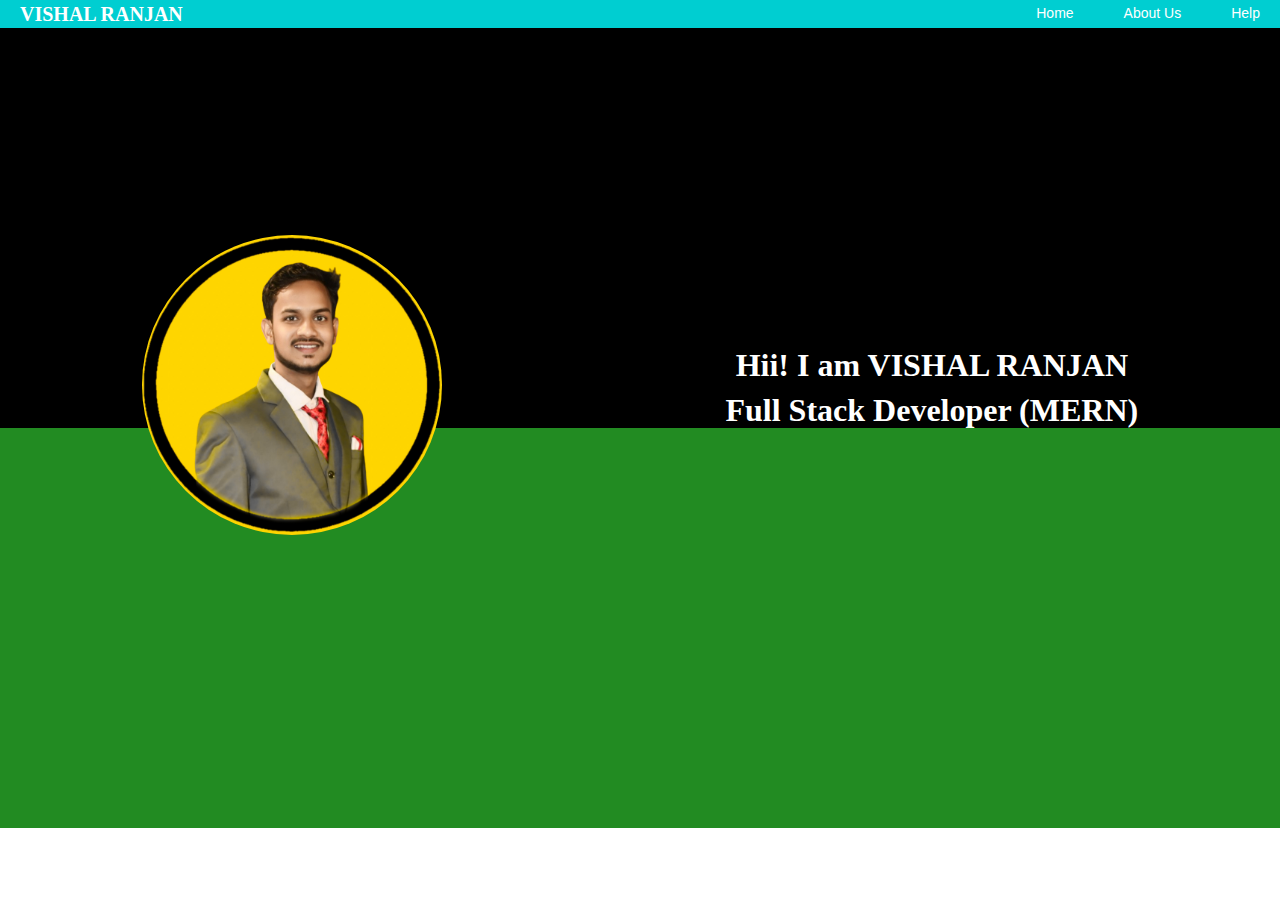
<file: project1/index.html>
<!DOCTYPE html>
<html lang="en">
<head>
    <meta charset="UTF-8">
    <meta name="viewport" content="width=device-width, initial-scale=1.0">
    <title>Document</title>
    <link rel="stylesheet" href="style.css">
</head>
<body>
    <header>
        <nav class="container">
            <div class="logo">VISHAL RANJAN</div>
            <ul>
              <a href="#">  <li>Home</li></a>
              <a href="#">  <li>About Us</li></a>
              <a href="#">  <li>Help</li></a>
              
                
            </ul>
        </nav>
    </header>


    <main>
        <section class="hero">
           <div class="Hero-contain">
            <div class="img1"><img src="Picsart_24-08-07_12-00-52-895.jpg" alt="">  </div>
            <h1><span class="hii">Hii!</span> I am <span class="vishal">VISHAL RANJAN</span>
            <br>Full Stack Developer (MERN) </h1>
           
            
           </div>
        </section>
    </main>

<div class="contain">
    <div class="gridcontain">
    <div class="project1"></div>
    <div class="project2"></div>
    <div class="project3"></div>
    <div class="project4"></div>
    </div>
</div>




</body>
</html>
</file>
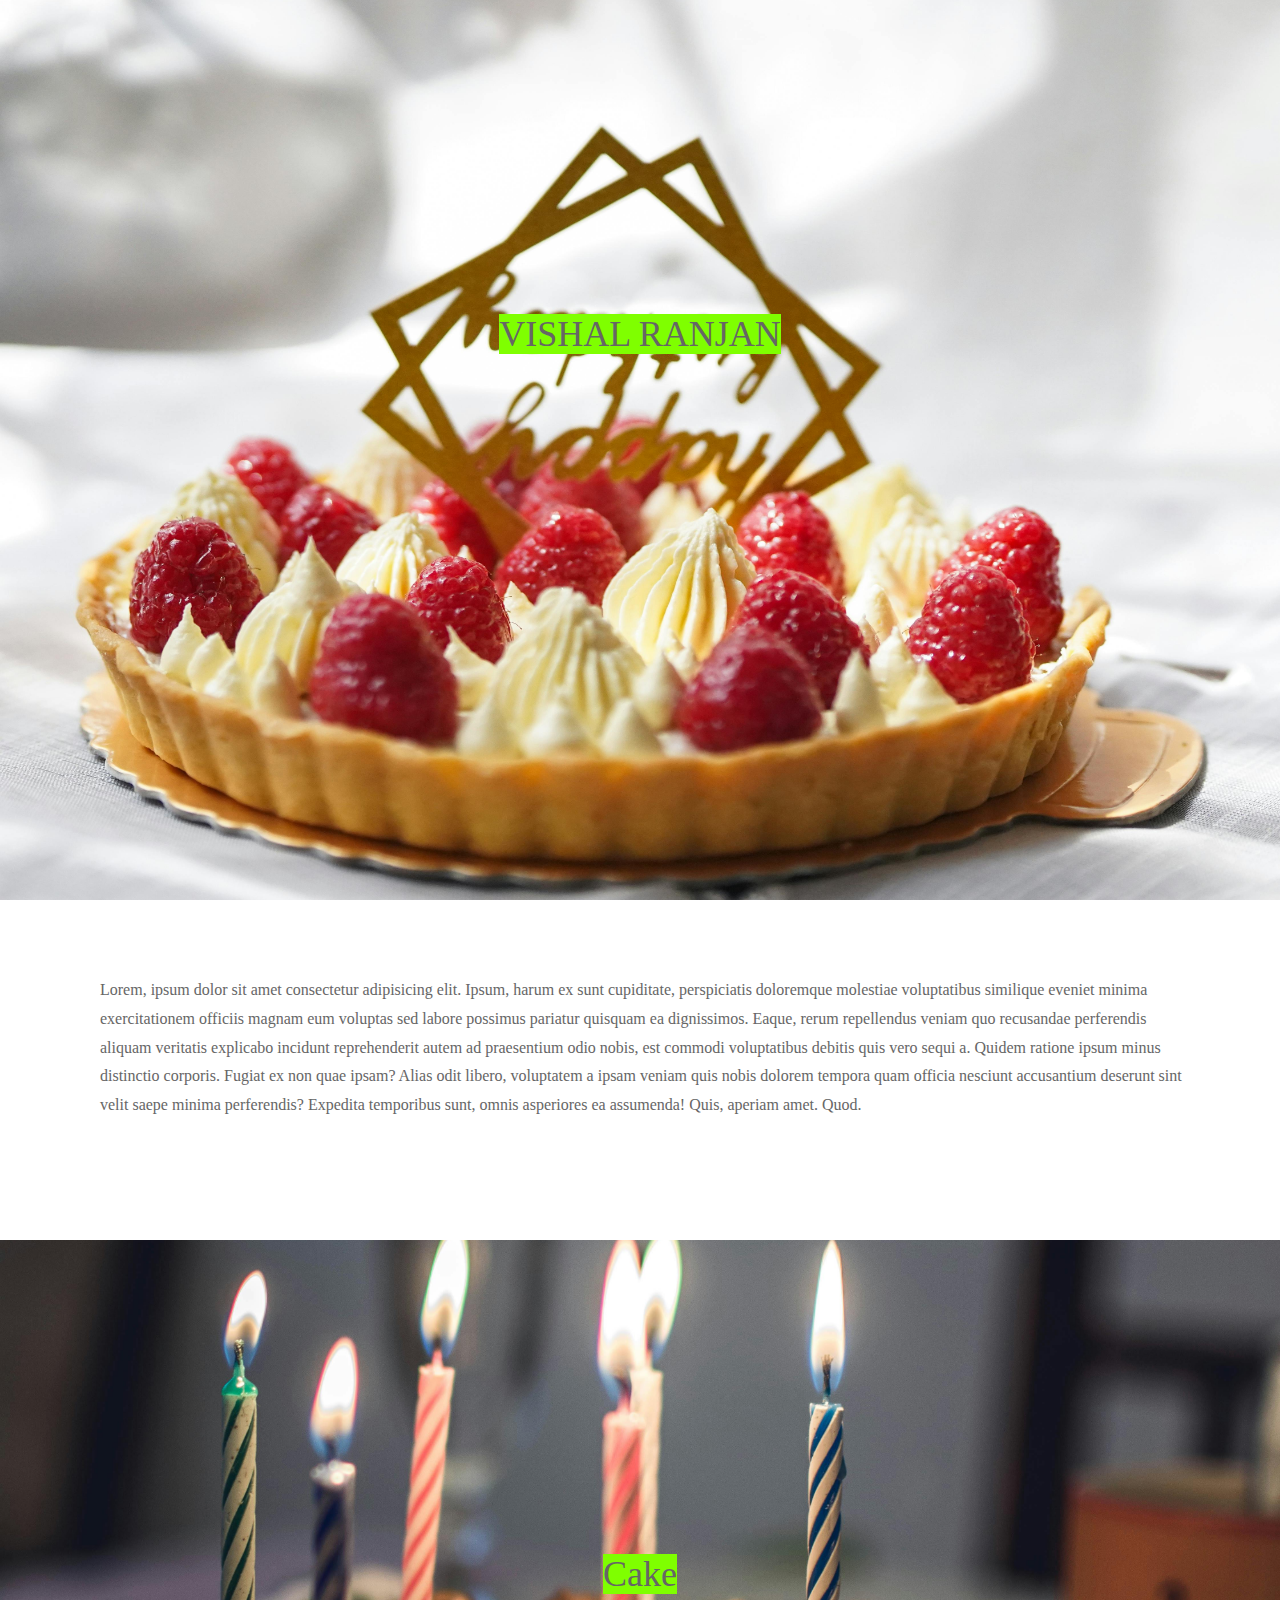
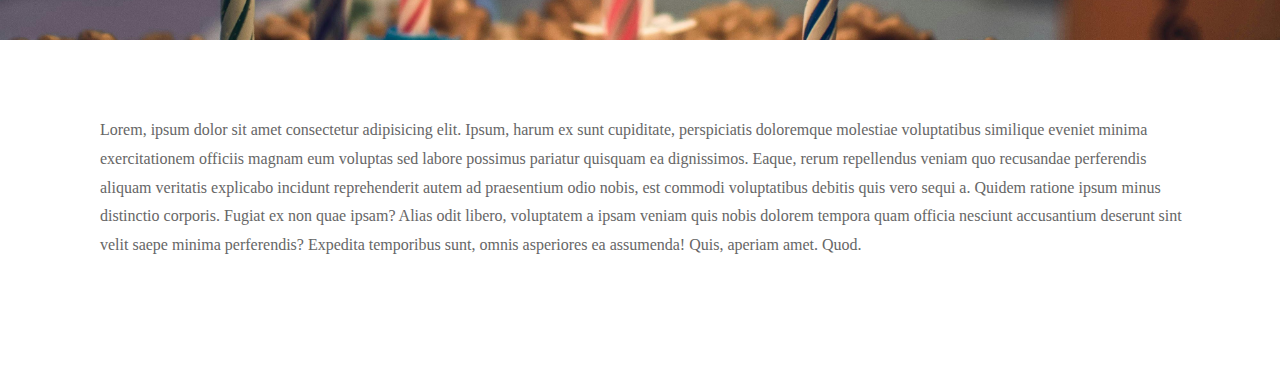
<file: project2/index.html>
<!DOCTYPE html>
<html lang="en">
<head>
    <meta charset="UTF-8">
    <meta name="viewport" content="width=device-width, initial-scale=1.0">
    <title>Document</title>
    <link rel="stylesheet" href="style.css">
</head>
<body>
    <section class="bg">
        <div class="text">
            <span class="bgtext"> 
                VISHAL RANJAN
            </span>
        </div>
    </section>
    <div class="para">
        <p>Lorem, ipsum dolor sit amet consectetur adipisicing elit. Ipsum, harum ex sunt cupiditate, perspiciatis doloremque molestiae voluptatibus similique eveniet minima exercitationem officiis magnam eum voluptas sed labore possimus pariatur quisquam ea dignissimos. Eaque, rerum repellendus veniam quo recusandae perferendis aliquam veritatis explicabo incidunt reprehenderit autem ad praesentium odio nobis, est commodi voluptatibus debitis quis vero sequi a. Quidem ratione ipsum minus distinctio corporis. Fugiat ex non quae ipsam? Alias odit libero, voluptatem a ipsam veniam quis nobis dolorem tempora quam officia nesciunt accusantium deserunt sint velit saepe minima perferendis? Expedita temporibus sunt, omnis asperiores ea assumenda! Quis, aperiam amet. Quod.</p>
    </div>
    <section class="bgcolor">
        <div class="text">
            <span class="bgtext"> 
                 Cake
            </span>
        </div>
    </section>
    <div class="para"> 
        <p>Lorem, ipsum dolor sit amet consectetur adipisicing elit. Ipsum, harum ex sunt cupiditate, perspiciatis doloremque molestiae voluptatibus similique eveniet minima exercitationem officiis magnam eum voluptas sed labore possimus pariatur quisquam ea dignissimos. Eaque, rerum repellendus veniam quo recusandae perferendis aliquam veritatis explicabo incidunt reprehenderit autem ad praesentium odio nobis, est commodi voluptatibus debitis quis vero sequi a. Quidem ratione ipsum minus distinctio corporis. Fugiat ex non quae ipsam? Alias odit libero, voluptatem a ipsam veniam quis nobis dolorem tempora quam officia nesciunt accusantium deserunt sint velit saepe minima perferendis? Expedita temporibus sunt, omnis asperiores ea assumenda! Quis, aperiam amet. Quod.</p>
    </div>
</body>
</html>
</file>
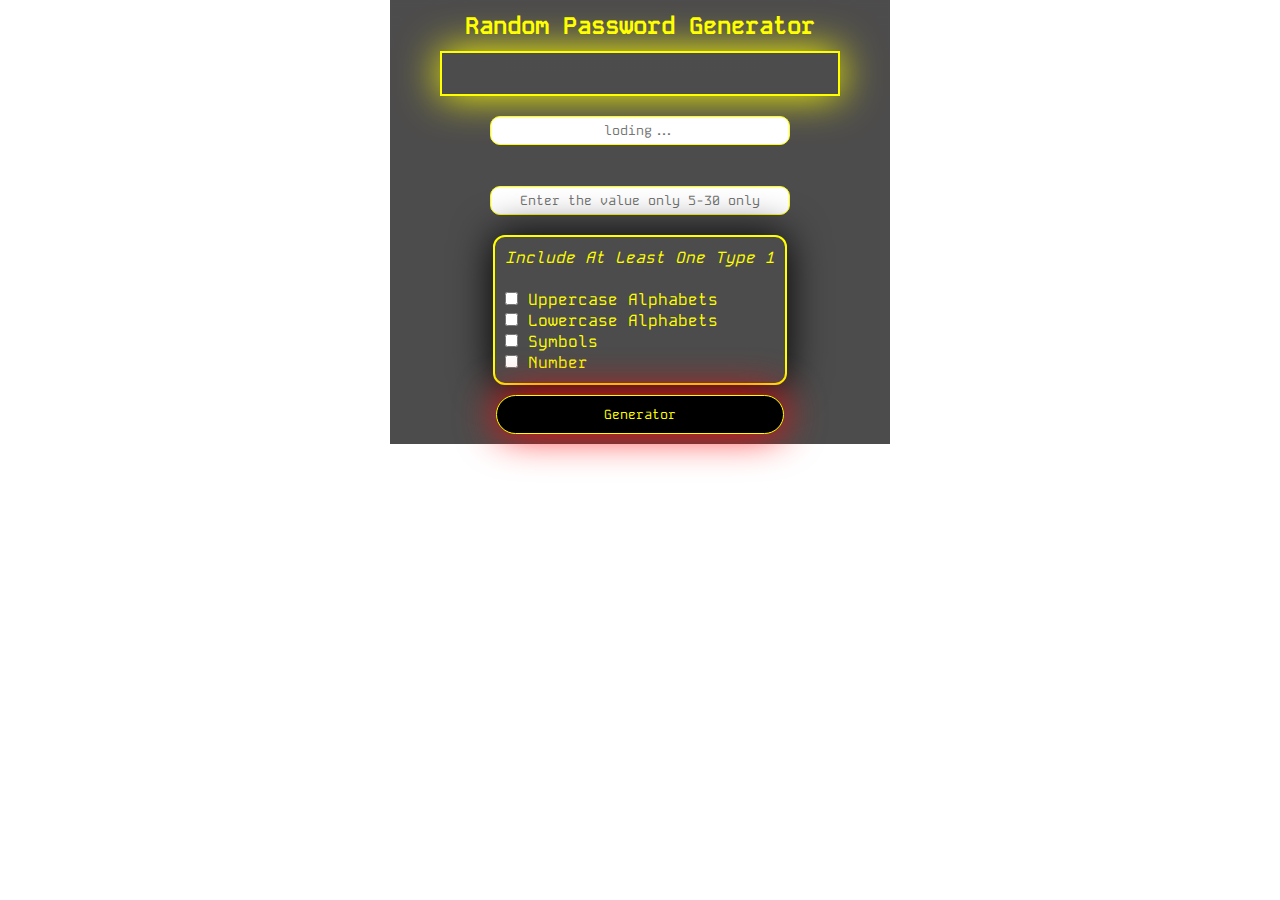
<file: project3/index.html>
<!DOCTYPE html>
<html lang="en">
<head>
    <meta charset="UTF-8">
    <meta name="viewport" content="width=device-width, initial-scale=1.0">
    <title>Document</title>
    <link rel="stylesheet" href="style.css">
    <link rel="preconnect" href="https://fonts.googleapis.com">
<link rel="preconnect" href="https://fonts.gstatic.com" crossorigin>
<link href="https://fonts.googleapis.com/css2?family=Kode+Mono:wght@400..700&display=swap" rel="stylesheet">

</head>
<body>
    
    <div class="first">
        <h2>Random Password Generator</h2>
        <div id="show"></div>
<div class="secondline">
     
        
    <input type="text" placeholder="loding..." readonly id="output"  class="hello">
   <br>
    <input type="text" id="inputbt" placeholder="Enter the value only 5-30 only"  class="hello">
   
    


    <div class="chekbox">
         <p><i>Include At Least One Type 1</i></p> 
     <br>
        <label for="uppercase"><input type="checkbox"   id="uppercase"> Uppercase Alphabets</label>

        
        <label for="lowercase"> <input type="checkbox"   id="lowercase"> Lowercase Alphabets  </label>
           

        <label for="symbols"><input type="checkbox"  id="symbols"> Symbols</label>
 
        
         <label for="numbers"><input type="checkbox"   id="numbers"> Number</label>
    
</div>
<button id="btn" >Generator</button>
</div>
 
</div>

<script src="java.js"></script>
</body>
</html>
</file>
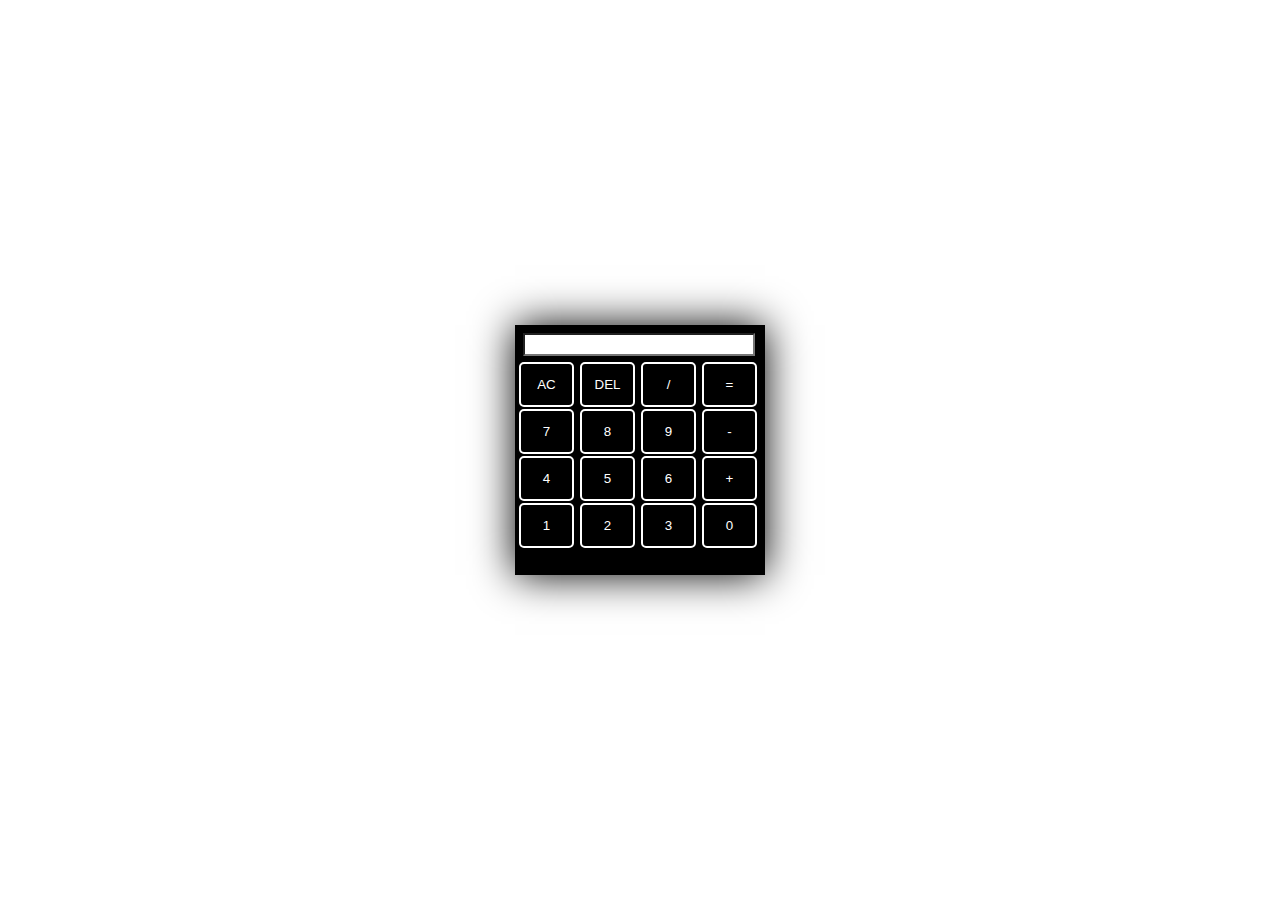
<file: project4/index.html>
<!DOCTYPE html>
 <html lang="en">
 <head>
    <meta charset="UTF-8">
    <meta name="viewport" content="width=device-width, initial-scale=1.0">
    <title>Calculator</title>
    <link rel="stylesheet" href="style.css">
 </head>
 <body>
    <div class="container">
      <div class="calculator">
          
              <input type="text" name="" readonly id="first1">
            <div class="first">
               <button class="inputbt">AC</button>
               <button class="inputbt">DEL</button>
               <button class="inputbt">/</button>
               <button class="inputbt">=</button>
            </div>

            <div class="first">
               <button  class="inputbt">7</button>
               <button  class="inputbt">8</button>
               <button class="inputbt">9</button>
               <button class="inputbt">-</button>
            </div>

            <div class="first">
               <button class="inputbt">4</button>
               <button class="inputbt">5</button>
               <button class="inputbt">6</button>
               <button class="inputbt">+</button>
            </div>

            
               <div class="first">
                  <button class="inputbt">1</button>
                  <button class="inputbt">2</button>
                  <button  class="inputbt">3</button>
                  <button class="inputbt">0</button>
               </div>
          
      </div>
    </div>
    <script src="index.js"></script>
 </body>
 </html>
</file>
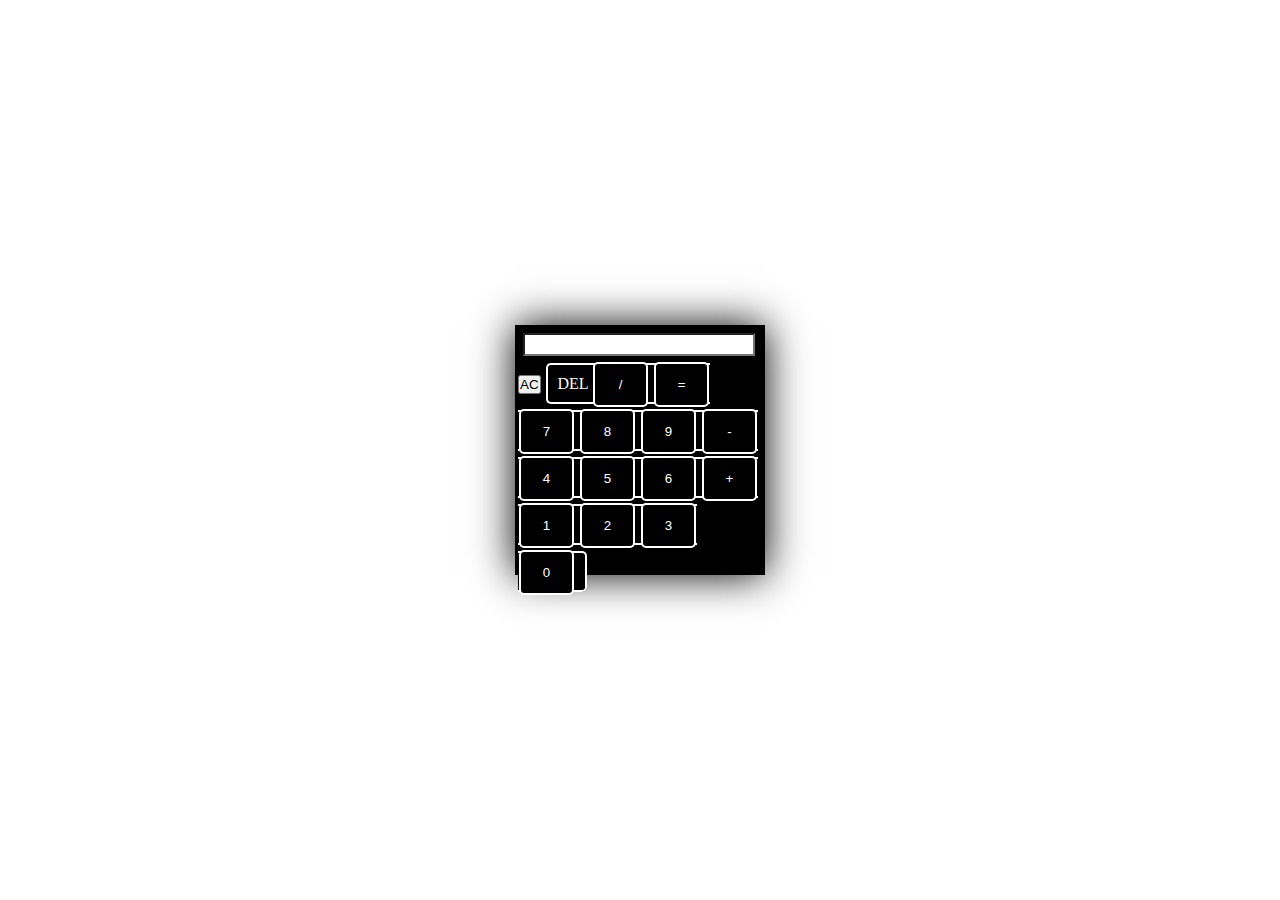
<file: project5/index.html>
<!DOCTYPE html>
<html lang="en">
<head>
    <meta charset="UTF-8">
    <meta name="viewport" content="width=device-width, initial-scale=1.0">
    <title>calculator</title>
    <link rel="stylesheet" href="style.css">
</head>
<body>
    <div class="container">
        <div class="calculator">
            
                <input type="text" name="" id="first1">
              
                 <button    >AC</button>
                 <buttoncla class="inputbt">DEL</button>
                 <button onclick="pick('/')" class="inputbt">/</button>
                 <button onclick="pick('=')" class="inputbt">=</button>
             
  
              
                 <button onclick="pick('7')" class="inputbt">7</button>
                 <button onclick="pick('8')" class="inputbt">8</button>
                 <button onclick="pick('9')" class="inputbt">9</button>
                 <button onclick="pick('-')" class="inputbt">-</button>
               
               
                 <button onclick="pick('4')" class="inputbt">4</button>
                 <button onclick="pick('5')" class="inputbt">5</button>
                 <button onclick="pick('6')" class="inputbt">6</button>
                 <button onclick="pick('+')" class="inputbt">+</button>
              
  
              
                 
                    <button onclick="pick('1')" class="inputbt">1</button>
                    <button onclick="pick('2')" class="inputbt">2</button>
                    <button onclick="pick('3')" class="inputbt">3</button>
                    <button onclick="pick('0')" class="inputbt">0</button>
           
            
        </div>
      </div> 

      <script src="java.js"></script>
</body>
</html>
</file>
<file: project1/style.css>
*
 {
    margin: 0;
    padding: 0;
    box-sizing: border-box;

 }
 html{
    font-family: "Poppins" sans-serif;
    font-weight: 300;
    line-height: 1.4;
    scroll-behavior: smooth;
    color: white;
 }
 header
 {
   background: #000;
 }
 .container
 {
    display: flex;
    justify-content: space-between;
    max-width: 1300px;
    margin: 0 auto;
    padding: 0 20px;
     
    background-color: darkturquoise;
    
 }
 a{
    text-decoration: none;
    color: white;
    font-size: 14px;
 }
 ul{
    display: flex;
    font-family:Arial, Helvetica, sans-serif;
    gap: 50px;
    align-items: center;
    list-style: none;
 }
 .logo
 {
    font-size: 20px;
    font-weight: 700;
    font-family: 'Trebuchet MS';
 }
 .li
 {
    text-align: center;
    text-decoration: none;
 }
 nav li:hover{
    border-bottom: 2px yellow solid;
 }
 .hero
 {
    background: black;
     height:400px;
     border-bottom: 4px  black solid;
 }
 @media (width:500px) {
 .hero{
   background-color: #000;
   font-style: normal;
   font-size: small;
 }
 img
 {
   width: auto;
   color: #000;
   height: auto;
 }
 html{
   width: auto;
   height: auto;
   background-color: aqua;
   box-sizing: border-box;
 }
   
 } 
   
 
 .Hero-contain{
    display: flex;
    justify-content: space-around;
    align-items: center;
    text-align: center;
    height: 80vh;
 }
 img
 {
     height: 300px;
     width: 300px;
      
     background-clip: border-box;
     border-radius: 50%;
     background-repeat: no-repeat;
     background-size: cover;
 }
 .contain
 {
    height: 400px;
    background: forestgreen;
 }
 .gridcontain
 {
    display: grid;
    grid-template-columns: repeat(3,1fr);
 }
</file>
<file: project2/style.css>
html,body{
    padding: 0;
    margin: 0;
    color: #666;
    height: 100%;
    font-size: 16px;
    font-weight: 400;
    line-height: 1.8em;
    color-scheme: light dark;
}
.bg
{
    background-image: url("birthday\ cake.jpg");
    min-height: 100%;
    position: relative;
   
}
.para
{
    height: 300px;
    width: auto;
    padding: 20px;
    

}
.bgcolor

{
    background-image: url("birthday\ candale.jpg");
    height: 400px;
}
.bg,.bgcolor
{
  
    position: relative;
    background-position: center;
    background-size: cover;
    background-repeat: no-repeat;
}
.text
{
     
    font-size: 30px ;
    padding: 20px;
    text-align: center;
    padding-top: 25%;

}
.bgtext{
    min-height: 100%;
    background-color: chartreuse;
    font-size: larger;
}
p
{
    padding: 40px 80px;
    position: absolute;
}
</file>
<file: project3/style.css>
*
{
    padding: 0;
    margin: 0;
    box-sizing: border-box;
    color-scheme: dark light;
   font-family: "Kode Mono",serif;
    color: yellow;
}
body{
  display: flex;
  justify-content: center;
  align-items: center;
 margin: auto;
 padding: auto;
}
 
.first 
{
    background: linear-gradient(rgba(2,0,0,0.7),rgba(0,0,0,0.7)),url("https://cdn.pixabay.com/photo/2024/06/21/10/50/ai-generated-8844136_960_720.png");
    background-position: center;
    background-repeat: no-repeat;
    background-size: cover;
    width:500px;
    height:auto;
   
    margin: 0px 20px 0px 20px;
}
h2{
    text-align: center;
    padding: 10px;
}
 

.secondline
{
 align-items: center;
 display: flex;
 flex-direction: column;
 justify-content: center;
 width: 100%;
 padding: 10px;
}
 
.chekbox
{

    border: 2px solid yellow  ;
    border-radius: 12px;
    box-shadow: 0px 0px 40px black;
    padding: 10px;
    display: flex;
    flex-direction: column;
    margin: 10px;
    color: yellow;
}
 .hello
 {
  border: 1px solid yellow;
  background-color:white;
  color:black;
  margin: 10px;
  width: 300px;
  padding: 5px;
  border-radius: 10px;
  text-align: center;


 }

 
 
 #btn
 {
  width: 60%;
  border: 1px solid yellow;
  border-radius: 20px;
  background-color: black;
  color: yellow;
  padding: 10px;
  text-align: center;
  box-shadow: 0px 0px 40px red;
 
 }
 #btn:hover{
  animation: he 2s ease-in  2s infinite ;
 }
 @keyframes he{
  form
  {
    background-color: yellow;
    border: 5px solid black;
    color: black;
   
    transform: skewX(12deg);
  }
 to
  {
    background-color:yellow ;
    border: 5px solid black;
    color: black;
    transform:   skewX(10deg);
  }
  
 }
 
#show
{
   
  color:yellow;
  padding: 5px;
  border: 2px solid yellow;
  width: 400px;
  height: 45px;
   margin: auto;
  box-shadow: 0px 0px 40px yellow;
  text-align: center;
}
</file>
<file: project4/style.css>
*
 {
    margin: 0;
    padding: 0;
    box-sizing: border-box;
    color-scheme: light;
 }
 .container
 {
    display: flex;
    justify-content: center;
    align-items: center;
    height: 100vh;
    width: auto;
 }
 .calculator
 {
    border: 2px solid black;
    box-shadow: 0px 0px 40px black;
    width: 250px;
    background-color:black;
    height: 250px;
    padding: 1px;
 }
 #first1
 {
    width: 95%;
   margin:  5px;
   padding: 2px;
   background-color: white;
   color:black;
    text-align: center; 
    
 }
  
 .inputbt{
    width: 55px;
    background-color: black;
    color: white;
    padding: 10px;
    margin: 1px;
    border-radius: 5px;
    border: 2px solid white;
    height: 45px;
 }
</file>
<file: project5/style.css>
*
{
   margin: 0;
   padding: 0;
   box-sizing: border-box;
   color-scheme: light;
}
.container
{
   display: flex;
   justify-content: center;
   align-items: center;
   height: 100vh;
   width: auto;
}
.calculator
{
   border: 2px solid black;
   box-shadow: 0px 0px 40px black;
   width: 250px;
   background-color:black;
   height: 250px;
   padding: 1px;
}
#first1
{
   width: 95%;
  margin:  5px;
  padding: 2px;
  background-color: white;
  color:black;
   text-align: center; 
   
}
 
.inputbt{
   width: 55px;
   background-color: black;
   color: white;
   padding: 10px;
   margin: 1px;
   border-radius: 5px;
   border: 2px solid white;
   height: 45px;
}
</file>
